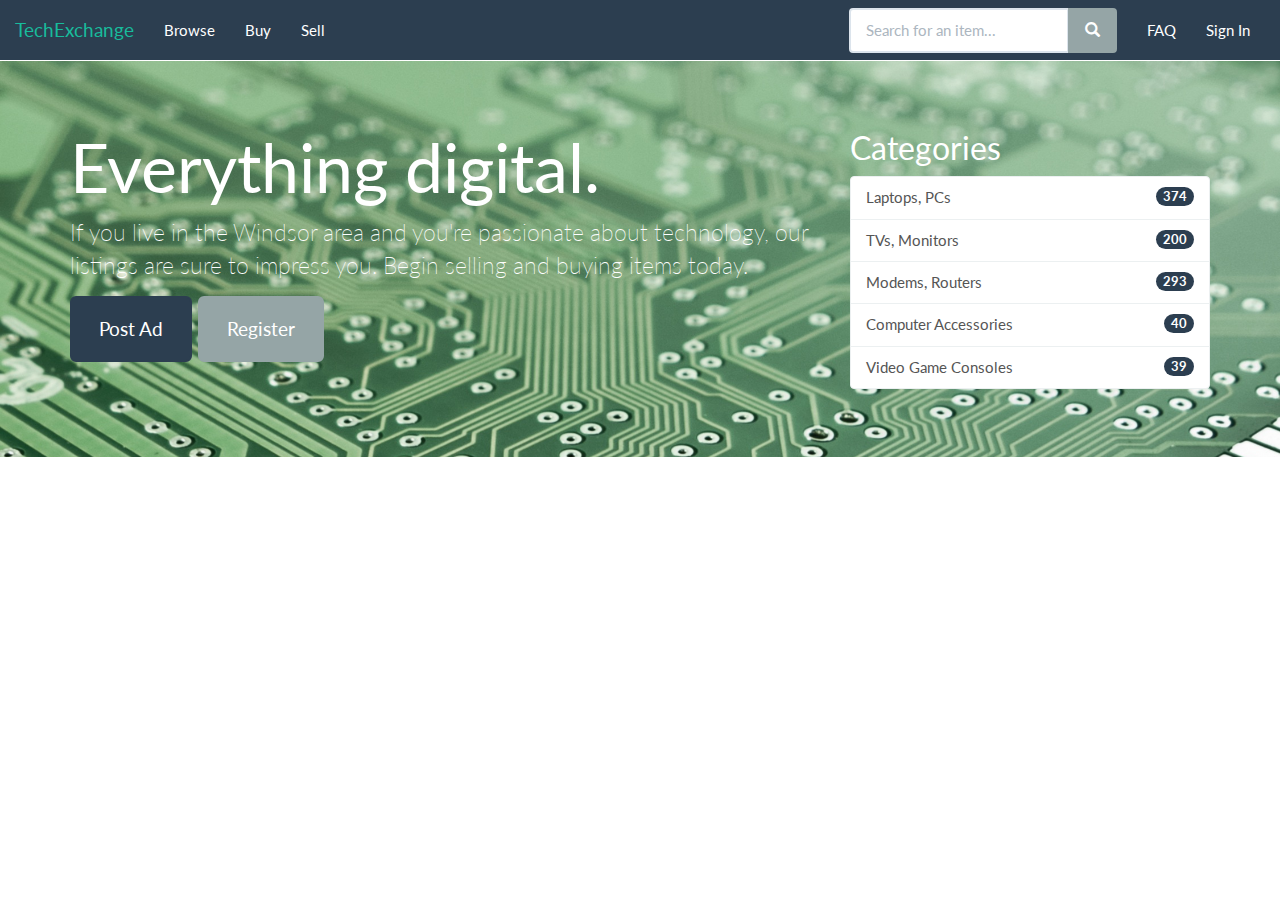
<file: index.html>
<!DOCTYPE html>
<html lang="en">
<head>
    <meta charset="utf-8">
    <meta http-equiv="X-UA-Compatible" content="IE=edge">
    <meta name="viewport" content="width=device-width, initial-scale=1">

    <title>TechExchange</title>

    <link href="img/favicon.ico" rel="shortcut icon" type="image/x-icon">

    <link href="lib/font-awesome-4.7.0/css/font-awesome.min.css" rel="stylesheet" type="text/css">
    <link href="lib/bootstrap-3.3.7/css/bootstrap.min.css" rel="stylesheet" type="text/css">
    <link href="css/style.css" rel="stylesheet" type="text/css">
</head>
<body>
    <nav class="navbar navbar-default">
        <div class="container-fluid">
            <div class="navbar-header">
                <button type="button" class="navbar-toggle collapsed btn" data-toggle="collapse" data-target="#navbar-collapse-1" aria-expanded="false">
                    <span class="sr-only">Toggle navigation</span>
                    <span class="glyphicon glyphicon-search" aria-hidden="true"></span>
                    <!--<span class="icon-bar"></span>
                    <span class="icon-bar"></span>
                    <span class="icon-bar"></span>-->
                </button>
                <a class="navbar-brand" href="#">TechExchange</a>
            </div>

            <!-- Collect the nav links, forms, and other content for toggling -->
            <div class="collapse navbar-collapse" id="navbar-collapse-1">
                <ul class="nav navbar-nav">
                    <li><a href="#">Browse</a></li>
                    <li><a href="#">Buy</a></li> <!-- Add class=active. -->
                    <li><a href="#">Sell</a></li>
                </ul>
                <ul class="nav navbar-nav navbar-right">
                    <li><a href="#">FAQ</a></li>
                    <li><a href="#">Sign In</a></li>
                </ul>
                <form class="navbar-form navbar-right">
                    <div class="form-group">
                        <div class="input-group">
                            <input type="text" class="form-control" placeholder="Search for an item...">
                            <span class="input-group-btn">
                                <button type="submit" class="btn btn-default">
                                    <span class="glyphicon glyphicon-search" aria-hidden="true"></span>
                                </button>
                            </span>
                        </div>
                    </div>
                </form>
            </div>
        </div>
    </nav>

    <div class="jumbotron">
        <div class="container">
            <div class="row">
                <div class="col-sm-6 col-md-8 col-lg-8">
                    <h1>Everything digital.</h1>
                    <p>If you live in the Windsor area and you're passionate about technology, our listings 
                        are sure to impress you. Begin selling and buying items today.</p>
                    <p>
                        <a class="btn btn-primary btn-lg" href="#" role="button">Post Ad</a>
                        <a class="btn btn-default btn-lg" href="#" role="button">Register</a>
                    </p>
                </div>
                <div class="col-sm-6 col-md-4 col-lg-4">
                    <h2>Categories</h2>
                    <div class="list-group">
                        <a href="#" class="list-group-item">
                            <span class="badge">374</span>
                            Laptops, PCs
                        </a>
                        <a href="#" class="list-group-item">
                            <span class="badge">200</span>
                            TVs, Monitors
                        </a>
                        <a href="#" class="list-group-item">
                            <span class="badge">293</span>
                            Modems, Routers
                        </a>
                        <a href="#" class="list-group-item">
                            <span class="badge">40</span>
                            Computer Accessories
                        </a>
                        <a href="#" class="list-group-item">
                            <span class="badge">39</span>
                            Video Game Consoles
                        </a>
                    </ul>
                </div>
            </div>
        </div>
    </div>

    <script src="lib/jquery-3.2.1.min.js"></script>
    <script src="lib/bootstrap-3.3.7/js/bootstrap.min.js"></script>
</body>
</html>
</file>
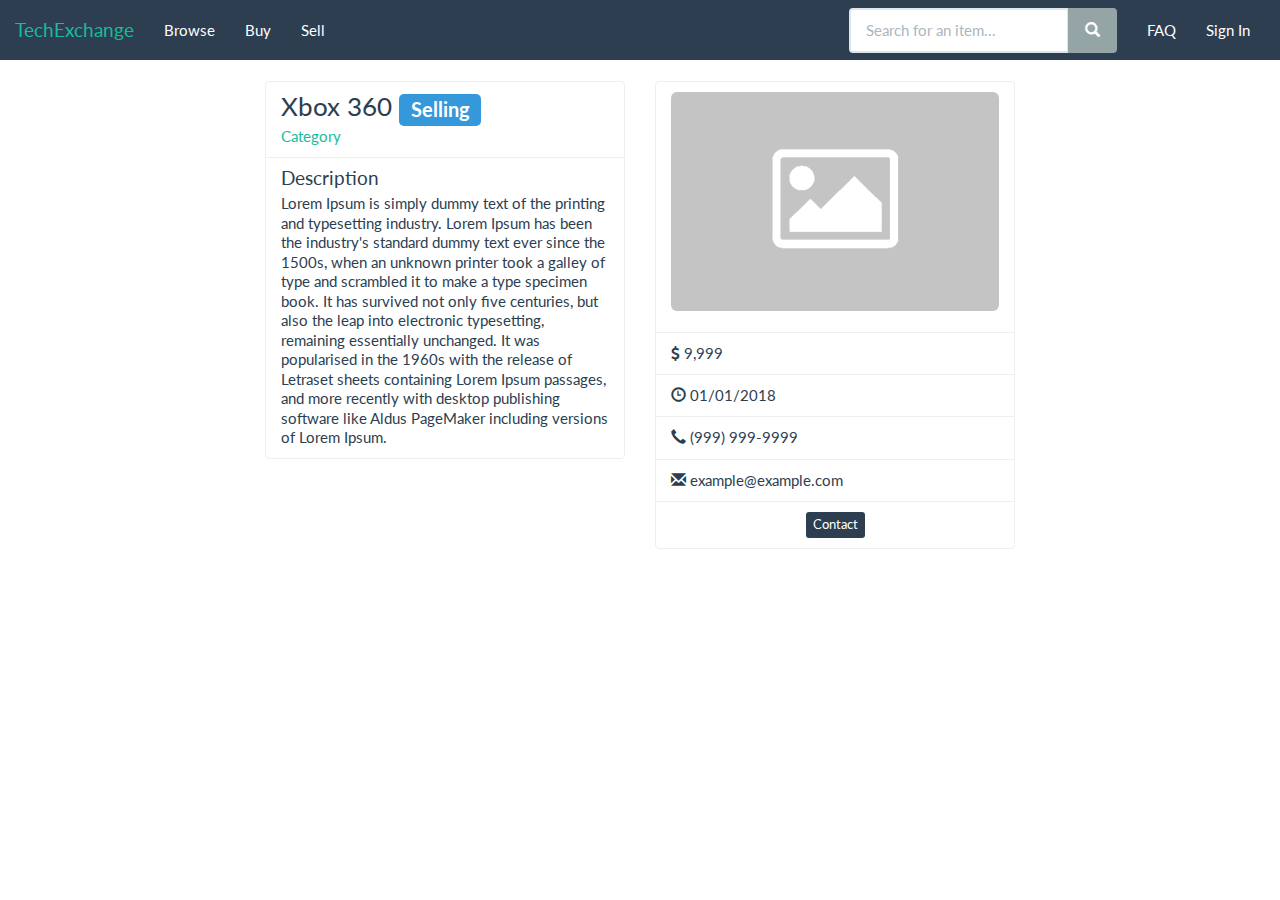
<file: ad.html>
<!DOCTYPE html>
<html lang="en">
<head>
    <meta charset="utf-8">
    <meta http-equiv="X-UA-Compatible" content="IE=edge">
    <meta name="viewport" content="width=device-width, initial-scale=1">

    <title>TechExchange | Post Ad</title>

    <link href="img/favicon.ico" rel="shortcut icon" type="image/x-icon">

    <link href="lib/font-awesome-4.7.0/css/font-awesome.min.css" rel="stylesheet" type="text/css">
    <link href="lib/bootstrap-3.3.7/css/bootstrap.min.css" rel="stylesheet" type="text/css">
    <link href="css/style.css" rel="stylesheet" type="text/css">
</head>
<body>
    <nav class="navbar navbar-default">
        <div class="container-fluid">
            <div class="navbar-header">
                <button type="button" class="navbar-toggle collapsed btn" data-toggle="collapse" data-target="#navbar-collapse-1" aria-expanded="false">
                    <span class="sr-only">Toggle navigation</span>
                    <span class="glyphicon glyphicon-search" aria-hidden="true"></span>
                    <!--<span class="icon-bar"></span>
                    <span class="icon-bar"></span>
                    <span class="icon-bar"></span>-->
                </button>
                <a class="navbar-brand" href="#">TechExchange</a>
            </div>

            <!-- Collect the nav links, forms, and other content for toggling -->
            <div class="collapse navbar-collapse" id="navbar-collapse-1">
                <ul class="nav navbar-nav">
                    <li><a href="#">Browse</a></li>
                    <li><a href="#">Buy</a></li> <!-- Add class=active. -->
                    <li><a href="#">Sell</a></li>
                </ul>
                <ul class="nav navbar-nav navbar-right">
                    <li><a href="#">FAQ</a></li>
                    <li><a href="#">Sign In</a></li>
                </ul>
                <form class="navbar-form navbar-right">
                    <div class="form-group">
                        <div class="input-group">
                            <input type="text" class="form-control" placeholder="Search for an item...">
                            <span class="input-group-btn">
                                <button type="submit" class="btn btn-default">
                                    <span class="glyphicon glyphicon-search" aria-hidden="true"></span>
                                </button>
                            </span>
                        </div>
                    </div>
                </form>
            </div>
        </div>
    </nav>

    <div class="container">
        <form>
            <div class="row">
                <div class="col-sm-4 col-sm-offset-2 col-md-4 col-md-offset-2 col-lg-4 col-lg-offset-2">
                    <div class="list-group">
                        <div class="list-group-item">
                            <h3 class="list-group-item-heading">
                                Xbox 360 <span class="label label-info">Selling</span>
                            </h3>
                            <a href="#" class="list-group-item-heading">Category</a>
                        </div>
                        
                        <div class="list-group-item">
                            <h4 class="list-group-item-heading">Description</h4>
                            <p class="list-group-item-text">Lorem Ipsum is simply dummy text of the printing and 
                                typesetting industry. Lorem Ipsum has been the industry's standard dummy text 
                                ever since the 1500s, when an unknown printer took a galley of type and scrambled 
                                it to make a type specimen book. It has survived not only five centuries, but 
                                also the leap into electronic typesetting, remaining essentially unchanged. It 
                                was popularised in the 1960s with the release of Letraset sheets containing Lorem 
                                Ipsum passages, and more recently with desktop publishing software like Aldus 
                                PageMaker including versions of Lorem Ipsum.</p>
                        </div>
                    </div>
                </div>

                <div class="col-sm-4 col-md-4 col-lg-4">
                    <div class="list-group">
                        <div class="list-group-item">
                            <p class="text-center">
                                <img class="img-responsive img-rounded" src="img/dummy.png" alt="Ad Image">
                            </p>
                        </div>
                        <div class="list-group-item">
                            <i class="fa fa-usd" aria-hidden="true"></i> <span>9,999</span>
                        </div>
                        <div class="list-group-item">
                            <span class="glyphicon glyphicon-time"></span> <span>01/01/2018</span>
                        </div>
                        <div class="list-group-item">
                            <span class="glyphicon glyphicon-earphone"></span> <span>(999) 999-9999</span>
                        </div>
                        <div class="list-group-item">
                            <span class="glyphicon glyphicon-envelope"></span> <span>example@example.com</span>
                        </div>
                        <div class="list-group-item text-center">
                            <a href="#" class="btn btn-primary btn-xs">Contact</a>
                        </div>
                    </div>
                </div>
            </div>
        </form>
    </div>

    <script src="lib/jquery-3.2.1.min.js"></script>
    <script src="lib/bootstrap-3.3.7/js/bootstrap.min.js"></script>
</body>
</html>
</file>
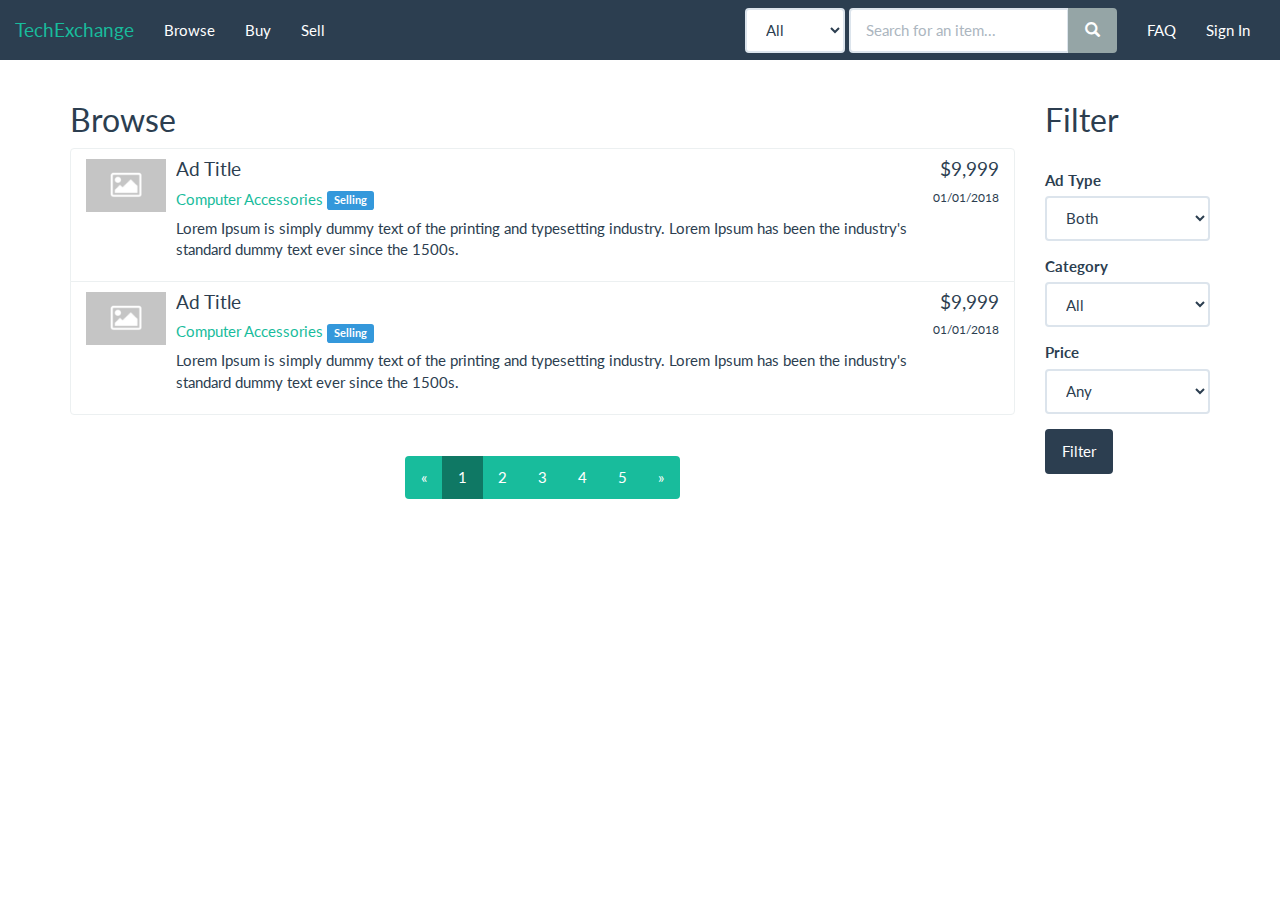
<file: browse.html>
<!DOCTYPE html>
<html lang="en">
<head>
    <meta charset="utf-8">
    <meta http-equiv="X-UA-Compatible" content="IE=edge">
    <meta name="viewport" content="width=device-width, initial-scale=1">

    <title>TechExchange | Browse</title>

    <link href="img/favicon.ico" rel="shortcut icon" type="image/x-icon">

    <link href="lib/font-awesome-4.7.0/css/font-awesome.min.css" rel="stylesheet" type="text/css">
    <link href="lib/bootstrap-3.3.7/css/bootstrap.min.css" rel="stylesheet" type="text/css">
    <link href="css/style.css" rel="stylesheet" type="text/css">
</head>
<body>
    <nav class="navbar navbar-default">
        <div class="container-fluid">
            <div class="navbar-header">
                <button type="button" class="navbar-toggle collapsed" data-toggle="collapse" data-target="#bs-example-navbar-collapse-1" aria-expanded="false">
                    <span class="sr-only">Toggle navigation</span>
                    <span class="icon-bar"></span>
                    <span class="icon-bar"></span>
                    <span class="icon-bar"></span>
                </button>
                <a class="navbar-brand" href="#">TechExchange</a>
            </div>

            <!-- Collect the nav links, forms, and other content for toggling -->
            <div class="collapse navbar-collapse" id="bs-example-navbar-collapse-1">
                <ul class="nav navbar-nav">
                    <li><a href="#">Browse</a></li>
                    <li><a href="#">Buy</a></li> <!-- Add class=active. -->
                    <li><a href="#">Sell</a></li>
                </ul>
                <ul class="nav navbar-nav navbar-right">
                    <li><a href="#">FAQ</a></li>
                    <li><a href="#">Sign In</a></li>
                </ul>
                <form class="navbar-form navbar-right">
                    <div class="form-group">                            
                        <select class="form-control">
                            <option>All</option>
                            <option>Buying</option>
                            <option>Selling</option>
                        </select>
                        <div class="input-group">
                            <input type="text" class="form-control" placeholder="Search for an item...">
                            <span class="input-group-btn">
                                <button type="submit" class="btn btn-default">
                                    <span class="glyphicon glyphicon-search" aria-hidden="true"></span>
                                </button>
                            </span>
                        </div>
                    </div>
                </form>
            </div>
        </div>
    </nav>

    <div class="container">
        <div class="row">
            <div class="col-sm-9 col-md-10 col-lg-10">
                <h2>Browse</h2>
                <div class="list-group">
                    <div class="list-group-item">
                        <div class="media">
                            <div class="media-left media-top">
                                <img class="media-object" src="img/dummy-small.png" alt="Thumbnail">
                            </div>
                            <div class="media-body">
                                <h4 class="media-heading">Ad Title</h4>
                                <h5><a href="#">Computer Accessories</a> <span class="label label-info">Selling</span></h5>
                                <p>Lorem Ipsum is simply dummy text of the printing and typesetting industry. Lorem Ipsum has been the industry's standard dummy text ever since the 1500s.</p>
                            </div>
                            <div class="media-right media-top">
                                <h4 class="media-heading media-right">$9,999</h4>
                                <h5 class="text-right" style="font-size:12px">01/01/2018</h5>
                            </div>
                        </div>
                    </div>
                    <div class="list-group-item">
                        <div class="media">
                            <div class="media-left media-top">
                                <img class="media-object" src="img/dummy-small.png" alt="Thumbnail">
                            </div>
                            <div class="media-body">
                                <h4 class="media-heading">Ad Title</h4>
                                <h5><a href="#">Computer Accessories</a> <span class="label label-info">Selling</span></h5>
                                <p>Lorem Ipsum is simply dummy text of the printing and typesetting industry. Lorem Ipsum has been the industry's standard dummy text ever since the 1500s.</p>
                            </div>
                            <div class="media-right media-top">
                                <h4 class="media-heading media-right">$9,999</h4>
                                <h5 class="text-right" style="font-size:12px">01/01/2018</h5>
                            </div>
                        </div>
                    </div>
                </div>

                <!-- Pagination. -->
                <div class="text-center">
                    <nav aria-label="Page navigation">
                        <ul class="pagination">
                            <li><a href="#" aria-label="Previous"><span aria-hidden="true">&laquo;</span></a></li>
                            <li class="active"><a href="#">1</a></li>
                            <li><a href="#">2</a></li>
                            <li><a href="#">3</a></li>
                            <li><a href="#">4</a></li>
                            <li><a href="#">5</a></li>
                            <li><a href="#" aria-label="Next"><span aria-hidden="true">&raquo;</span></a></li>
                        </ul>
                    </nav>
                </div>

            </div>
            <div class="col-sm-3 col-md-2 col-lg-2">
                <h2>Filter</h2>
                <br>
                <form>
                    <div class="form-group">
                        <label for="ad">Ad Type</label>
                        <select class="form-control" id="ad">
                            <option>Both</option>
                            <option>Buying</option>
                            <option>Selling</option>
                        </select>
                    </div>
                    <div class="form-group">
                        <label for="category">Category</label>
                        <select class="form-control" id="category">
                            <option>All</option>
                            <option>Video Games</option>
                            <option>Computer Accessories</option>
                        </select>
                    </div>
                    <div class="form-group">
                        <label for="price">Price</label>
                        <select class="form-control" id="price">
                            <option>Any</option>
                            <option>$0 - $99</option>
                            <option>$100 - $499</option>
                            <option>$500 - $999</option>
                            <option>$1,000 - $2,499</option>
                            <option>$2,500+</option>
                        </select>
                    </div>
                    <button class="btn btn-primary">Filter</button>
                </form>
            </div>
        </div>
    </div>

    <script src="lib/jquery-3.2.1.min.js"></script>
    <script src="lib/bootstrap-3.3.7/js/bootstrap.min.js"></script>
    <script src="js/ui.js"></script>
</body>
</html>
</file>
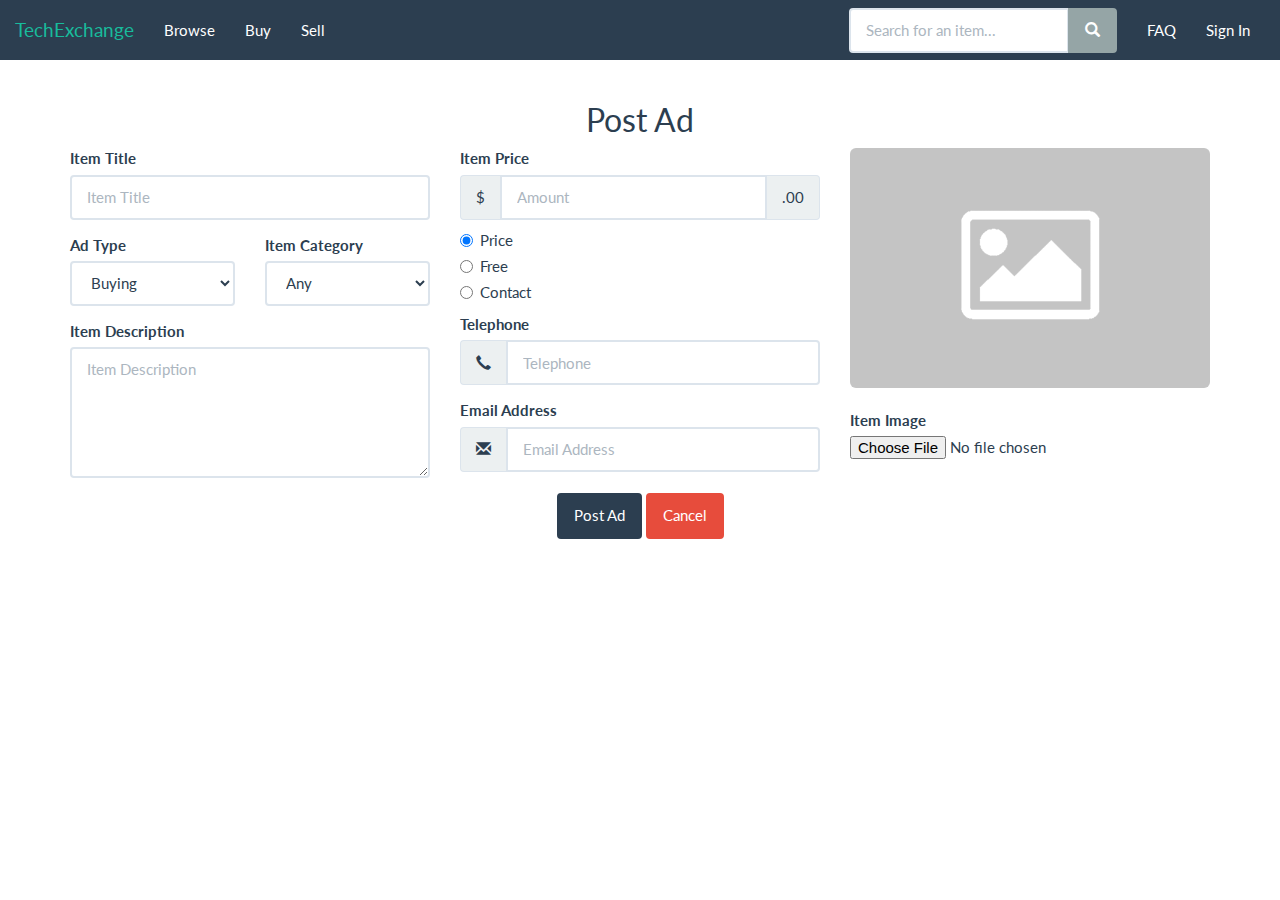
<file: post.html>
<!DOCTYPE html>
<html lang="en">
<head>
    <meta charset="utf-8">
    <meta http-equiv="X-UA-Compatible" content="IE=edge">
    <meta name="viewport" content="width=device-width, initial-scale=1">

    <title>TechExchange | Post Ad</title>

    <link href="img/favicon.ico" rel="shortcut icon" type="image/x-icon">

    <link href="lib/font-awesome-4.7.0/css/font-awesome.min.css" rel="stylesheet" type="text/css">
    <link href="lib/bootstrap-3.3.7/css/bootstrap.min.css" rel="stylesheet" type="text/css">
    <link href="css/style.css" rel="stylesheet" type="text/css">
</head>
<body>
    <nav class="navbar navbar-default">
        <div class="container-fluid">
            <div class="navbar-header">
                <button type="button" class="navbar-toggle collapsed btn" data-toggle="collapse" data-target="#navbar-collapse-1" aria-expanded="false">
                    <span class="sr-only">Toggle navigation</span>
                    <span class="glyphicon glyphicon-search" aria-hidden="true"></span>
                </button>
                <a class="navbar-brand" href="#">TechExchange</a>
            </div>

            <!-- Collect the nav links, forms, and other content for toggling -->
            <div class="collapse navbar-collapse" id="navbar-collapse-1">
                <ul class="nav navbar-nav">
                    <li><a href="#">Browse</a></li>
                    <li><a href="#">Buy</a></li> <!-- Add class=active. -->
                    <li><a href="#">Sell</a></li>
                </ul>
                <ul class="nav navbar-nav navbar-right">
                    <li><a href="#">FAQ</a></li>
                    <li><a href="#">Sign In</a></li>
                </ul>
                <form class="navbar-form navbar-right">
                    <div class="form-group">
                        <div class="input-group">
                            <input type="text" class="form-control" placeholder="Search for an item...">
                            <span class="input-group-btn">
                                <button type="submit" class="btn btn-default">
                                    <span class="glyphicon glyphicon-search" aria-hidden="true"></span>
                                </button>
                            </span>
                        </div>
                    </div>
                </form>
            </div>
        </div>
    </nav>

    <div class="container">
        <form>
            <div class="row">
                <div class="col-sm-12 col-md-12 col-lg-12">
                    <h2 class="text-center">Post Ad</h2>
                </div>
            </div>
            <div class="row">
                <div class="col-sm-4 col-md-4 col-lg-4">                    
                    <div class="form-group">
                        <label for="title">Item Title</label>
                        <input type="text" class="form-control" id="title" placeholder="Item Title">
                    </div>

                    <div class="row">
                        <div class="col-md-6 col-lg-6">
                            <div class="form-group">
                                <label for="ad">Ad Type</label>
                                <select class="form-control" id="ad">
                                    <option>Buying</option>
                                    <option>Selling</option>
                                </select>
                            </div>
                        </div>

                        <div class="col-md-6 col-lg-6">
                            <div class="form-group">
                                <label for="category">Item Category</label>
                                <select class="form-control" id="category">
                                    <option>Any</option>
                                    <option>PCs, Laptops</option>
                                    <option>TVs, Monitors</option>
                                    <option>Computer Accessories</option>
                                </select>
                            </div>
                        </div>
                    </div>

                    <div class="form-group">
                        <label for="description">Item Description</label>
                        <textarea rows="5" class="form-control" id="description" placeholder="Item Description"></textarea>
                    </div>
                </div>

                <div class="col-md-4 col-lg-4">
                    <div class="form-group">
                        <label for="price">Item Price</label>
                        <div class="input-group">
                            <div class="input-group-addon">$</div>
                            <input type="text" class="form-control" id="price" placeholder="Amount">
                            <div class="input-group-addon">.00</div>
                        </div>
                        <div class="radio">
                            <label>
                                <input type="radio" name="optionPrice" id="option1" value="option1" checked>
                                Price
                            </label>
                        </div>
                        <div class="radio">
                            <label>
                                <input type="radio" name="optionPrice" id="option2" value="option2">
                                Free
                            </label>
                        </div>
                        <div class="radio">
                            <label>
                                <input type="radio" name="optionPrice" id="option3" value="option3">
                                Contact
                            </label>
                        </div>

                        <div class="form-group">
                            <label for="telephone">Telephone</label>
                            <div class="input-group">
                                <div class="input-group-addon">
                                    <span class="glyphicon glyphicon-earphone"></span>
                                </div>
                                <input type="text" class="form-control" id="telephone" placeholder="Telephone">
                            </div>
                        </div>
                        <div class="form-group">
                            <label for="email">Email Address</label>
                            <div class="input-group">
                                <div class="input-group-addon">
                                    <span class="glyphicon glyphicon-envelope"></span>
                                </div>
                                <input type="text" class="form-control" id="email" placeholder="Email Address">
                            </div>
                        </div>
                    </div>
                </div>

                <div class="col-sm-4 col-md-4 col-lg-4">
                    <img class="img-responsive img-rounded" src="img/dummy.png" alt="Image">
                    <br>
                    <div class="form-group">
                        <label for="image">Item Image</label>
                        <input name="image" id="image" type="file">
                    </div>
                    <!--<div class="form-group">

                        <div class="input-group">
                            <span class="input-group-addon" id="addon1">
                                <span class="glyphicon glyphicon-globe" aria-hidden="true"></span>
                            </span>
                            <input type="text" class="form-control" id="image" placeholder="External Image URL" aria-describedby="addon1">
                        </div>
                        <div class="radio">
                            <label>
                                <input type="radio" name="optionImage" id="optionImage1" value="option1" checked>
                                Upload Image
                            </label>
                        </div>
                        <div class="radio">
                            <label>
                                <input type="radio" name="optionImage" id="optionImage2" value="option2" checked>
                                External URL
                            </label>
                        </div>
                        <div class="radio">
                            <label>
                                <input type="radio" name="optionImage" id="optionImage3" value="option3">
                                No Image
                            </label>
                        </div>
                    </div>
                    <button class="btn btn-primary">Preview</button>-->
                </div>

            </div>
            <p class="text-center">
                <button type="submit" class="btn btn-primary">Post Ad</button>
                <button class="btn btn-danger">Cancel</button>
            </p>
        </form>
    </div>

    <script src="lib/jquery-3.2.1.min.js"></script>
    <script src="lib/bootstrap-3.3.7/js/bootstrap.min.js"></script>
</body>
</html>
</file>
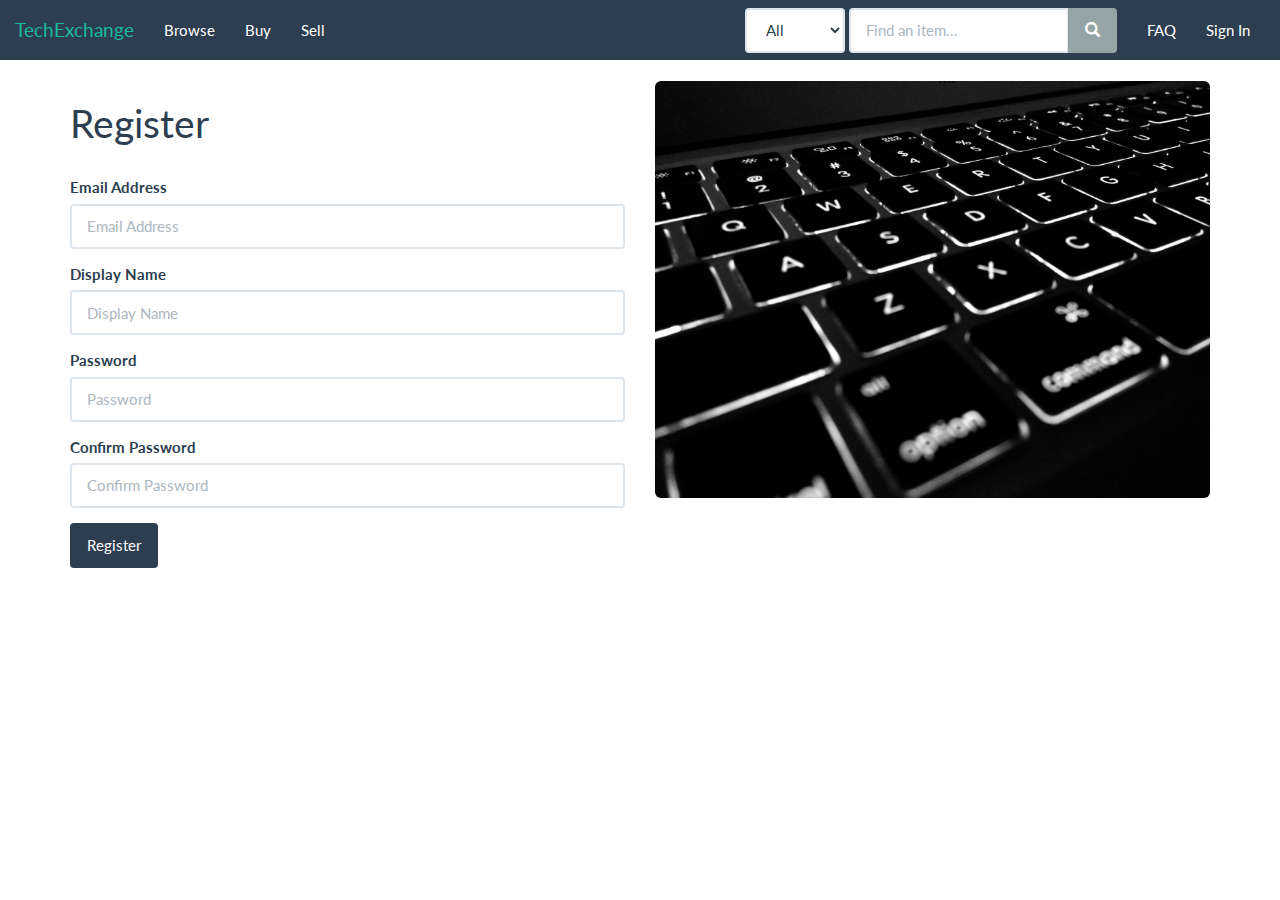
<file: register.html>
<!DOCTYPE html>
<html lang="en">
<head>
    <meta charset="utf-8">
    <meta http-equiv="X-UA-Compatible" content="IE=edge">
    <meta name="viewport" content="width=device-width, initial-scale=1">

    <title>TechExchange | Register</title>

    <link href="img/favicon.ico" rel="shortcut icon" type="image/x-icon">

    <link href="lib/font-awesome-4.7.0/css/font-awesome.min.css" rel="stylesheet" type="text/css">
    <link href="lib/bootstrap-3.3.7/css/bootstrap.min.css" rel="stylesheet" type="text/css">
    <link href="css/style.css" rel="stylesheet" type="text/css">
</head>
<body>
        <nav class="navbar navbar-default">
            <div class="container-fluid">
                <div class="navbar-header">
                    <button type="button" class="navbar-toggle collapsed" data-toggle="collapse" data-target="#navbar-collapse-1" aria-expanded="false">
                        <span class="sr-only">Toggle navigation</span>
                        <span class="icon-bar"></span>
                        <span class="icon-bar"></span>
                        <span class="icon-bar"></span>
                    </button>
                    <a class="navbar-brand" href="#">TechExchange</a>
                </div>
    
                <!-- Collect the nav links, forms, and other content for toggling -->
                <div class="collapse navbar-collapse" id="navbar-collapse-1">
                    <ul class="nav navbar-nav">
                        <li><a href="#">Browse</a></li>
                        <li><a href="#">Buy</a></li> <!-- Add class=active. -->
                        <li><a href="#">Sell</a></li>
                    </ul>
                    <ul class="nav navbar-nav navbar-right">
                        <li><a href="#">FAQ</a></li>
                        <li><a href="#">Sign In</a></li>
                    </ul>
                    <form class="navbar-form navbar-right">
                        <div class="form-group">                            
                            <select class="form-control">
                                <option>All</option>
                                <option>Buying</option>
                                <option>Selling</option>
                            </select>
                            <div class="input-group">
                                <input type="text" class="form-control" placeholder="Find an item...">
                                <span class="input-group-btn">
                                    <button type="submit" class="btn btn-default">
                                        <span class="glyphicon glyphicon-search" aria-hidden="true"></span>
                                    </button>
                                </span>
                            </div>
                        </div>
                    </form>
                </div>
            </div>
        </nav>

    <div class="container">
        <div class="row">
            <div class="col-sm-4 col-md-4 col-lg-6">
                <h1>Register</h1>
                <br>
                <form>
                    <div class="form-group">
                        <label for="email">Email Address</label>
                        <input type="email" class="form-control" id="email" placeholder="Email Address">
                    </div>
                    <div class="form-group">
                        <label for="username">Display Name</label>
                        <input type="text" class="form-control" id="display" placeholder="Display Name">
                    </div>
                    <div class="form-group">
                        <label for="password">Password</label>
                        <input type="password" class="form-control" id="password" placeholder="Password">
                    </div>
                    <div class="form-group">
                        <label for="confirm">Confirm Password</label>
                        <input type="password" class="form-control" id="confirm" placeholder="Confirm Password">
                    </div>
                    <button type="submit" class="btn btn-primary">Register</button>
                </form>
                <br>
            </div>
            <div class="col-sm-8 col-md-8 col-lg-6">
                <img class="img-responsive img-rounded" src="img/keyboard.jpeg" alt="Keyboard">
            </div>
        </div>
    </div>

    <script src="lib/jquery-3.2.1.min.js"></script>
    <script src="lib/bootstrap-3.3.7/js/bootstrap.min.js"></script>
</body>
</html>
</file>
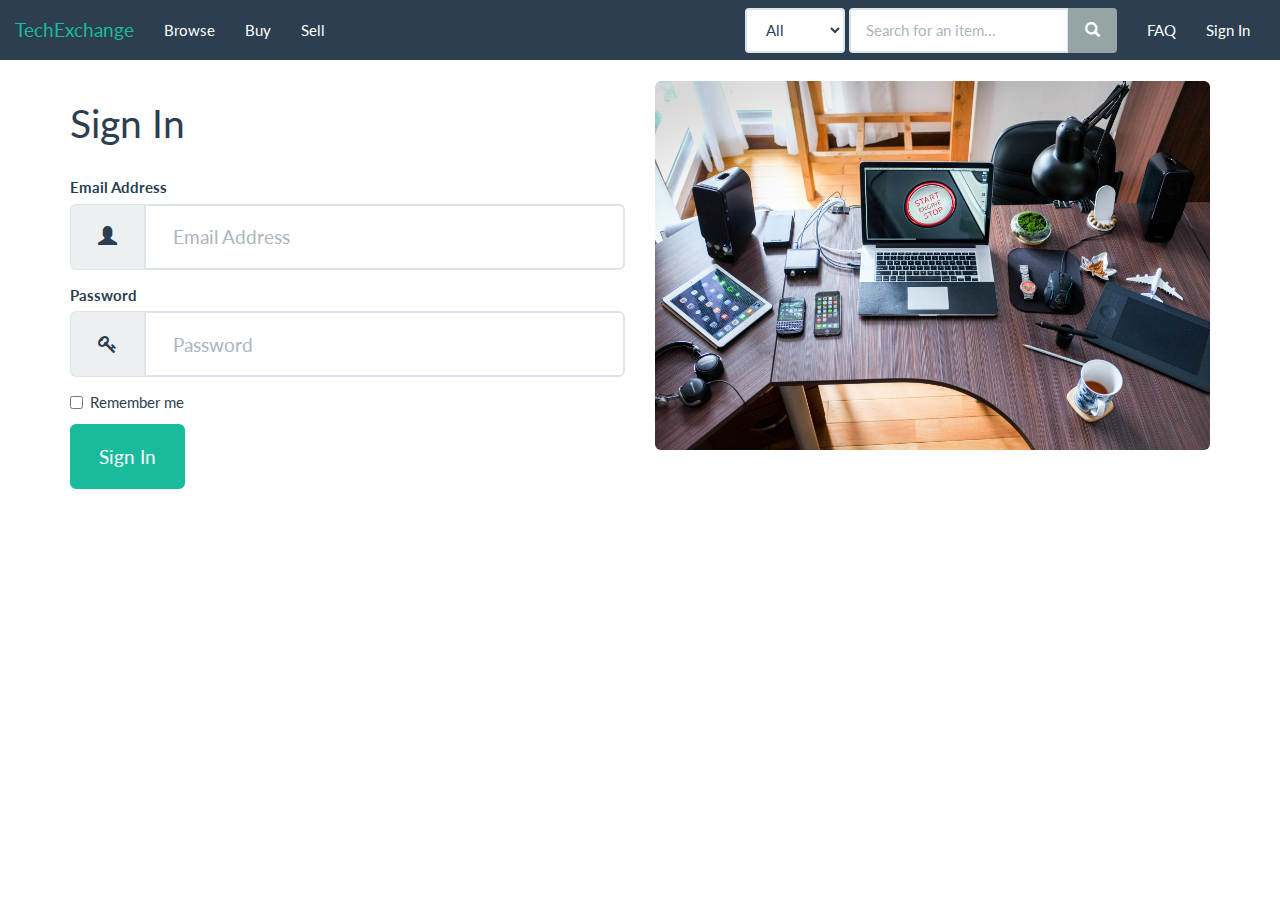
<file: signin.html>
<!DOCTYPE html>
<html lang="en">
<head>
    <meta charset="utf-8">
    <meta http-equiv="X-UA-Compatible" content="IE=edge">
    <meta name="viewport" content="width=device-width, initial-scale=1">

    <title>TechExchange | Sign In</title>

    <link href="img/favicon.ico" rel="shortcut icon" type="image/x-icon">

    <link href="lib/font-awesome-4.7.0/css/font-awesome.min.css" rel="stylesheet" type="text/css">
    <link href="lib/bootstrap-3.3.7/css/bootstrap.min.css" rel="stylesheet" type="text/css">
    <link href="css/style.css" rel="stylesheet" type="text/css">
</head>
<body>
    <nav class="navbar navbar-default">
        <div class="container-fluid">
            <div class="navbar-header">
                <button type="button" class="navbar-toggle collapsed" data-toggle="collapse" data-target="#bs-example-navbar-collapse-1" aria-expanded="false">
                    <span class="sr-only">Toggle navigation</span>
                    <span class="icon-bar"></span>
                    <span class="icon-bar"></span>
                    <span class="icon-bar"></span>
                </button>
                <a class="navbar-brand" href="#">TechExchange</a>
            </div>

            <!-- Collect the nav links, forms, and other content for toggling -->
            <div class="collapse navbar-collapse" id="bs-example-navbar-collapse-1">
                <ul class="nav navbar-nav">
                    <li><a href="#">Browse</a></li>
                    <li><a href="#">Buy</a></li> <!-- Add class=active. -->
                    <li><a href="#">Sell</a></li>
                </ul>
                <ul class="nav navbar-nav navbar-right">
                    <li><a href="#">FAQ</a></li>
                    <li><a href="#">Sign In</a></li>
                </ul>
                <form class="navbar-form navbar-right">
                    <div class="form-group">                            
                        <select class="form-control">
                            <option>All</option>
                            <option>Buying</option>
                            <option>Selling</option>
                        </select>
                        <div class="input-group">
                            <input type="text" class="form-control" placeholder="Search for an item...">
                            <span class="input-group-btn">
                                <button type="submit" class="btn btn-default">
                                    <span class="glyphicon glyphicon-search" aria-hidden="true"></span>
                                </button>
                            </span>
                        </div>
                    </div>
                </form>
            </div>
        </div>
    </nav>

    <div class="container">
        <div class="row">
            <div class="col-sm-6 col-md-6 col-lg-6">
                <h1>Sign In</h1>
                <br>
                <form>
                    <div class="form-group">
                        <label for="email">Email Address</label>
                        <div class="input-group input-group-lg">
                            <span class="input-group-addon" id="addon1">
                                <span class="glyphicon glyphicon-user" aria-hidden="true"></span>
                            </span>
                            <input type="text" class="form-control" id="email" placeholder="Email Address" aria-describedby="addon1">
                        </div>
                        <span id="emailHelp" class="help-block"></span>
                    </div>
                    <div class="form-group">
                        <label for="password">Password</label>
                        <div class="input-group input-group-lg">
                            <span class="input-group-addon" id="addon2">
                                <i class="fa fa-key" aria-hidden="true"></i>
                            </span>
                            <input type="password" class="form-control" id="password" placeholder="Password" aria-describedby="addon2">
                        </div>
                        <span id="passwordHelp" class="help-block"></span>
                    </div>
                    <div class="checkbox">
                        <label>
                            <input type="checkbox"> Remember me
                        </label>
                    </div>
                    <button type="submit" class="btn btn-success btn-lg">Sign In</button>
                </form>
                <br>
            </div>
            <div class="col-sm-6 col-md-6 col-lg-6">
                <img class="img-responsive img-rounded" src="img/desk.jpeg" alt="Keyboard">
            </div>
        </div>
    </div>

    <script src="lib/jquery-3.2.1.min.js"></script>
    <script src="lib/bootstrap-3.3.7/js/bootstrap.min.js"></script>
</body>
</html>
</file>
<file: css/style.css>
.navbar {
    border-radius: 0 !important;
}

.navbar .glyphicon-search {
    color: #FFF !important;
}

.navbar-toggle {
    padding: 6px 12px;
}

.jumbotron {
    margin-top: -20px;
    margin-bottom: 0;
    background-size: cover;
    background-repeat: no-repeat;
    background-image: url('../img/electronics.jpeg');
}

.jumbotron h1, 
.jumbotron h2, 
.jumbotron p {
    color: #FFFFFF;
}

.media-object {
    max-width: 80px !important; 
}

.text-white {
    color: #FFF;
}

#footer {
    background-color: #2C3E50;
}

#ad-image,
#image-preview {
    max-height: 300px;
}
</file>
